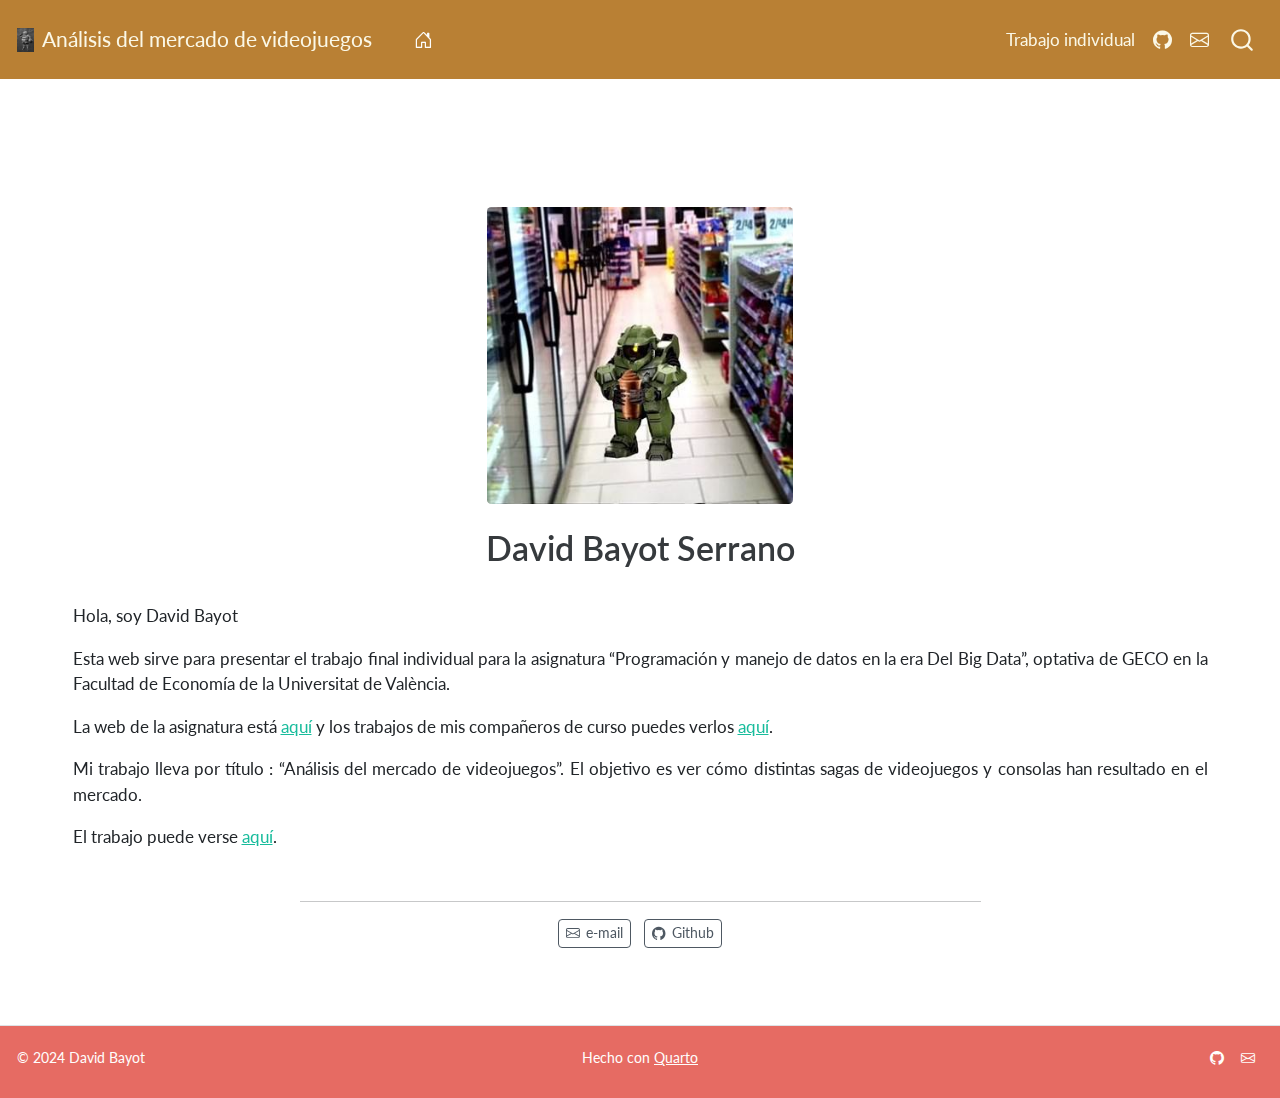
<file: docs/index.html>
<!DOCTYPE html>
<html xmlns="http://www.w3.org/1999/xhtml" lang="es" xml:lang="es"><head>

<meta charset="utf-8">
<meta name="generator" content="quarto-1.3.450">

<meta name="viewport" content="width=device-width, initial-scale=1.0, user-scalable=yes">


<title>Análisis del mercado de videojuegos - David Bayot Serrano</title>
<style>
code{white-space: pre-wrap;}
span.smallcaps{font-variant: small-caps;}
div.columns{display: flex; gap: min(4vw, 1.5em);}
div.column{flex: auto; overflow-x: auto;}
div.hanging-indent{margin-left: 1.5em; text-indent: -1.5em;}
ul.task-list{list-style: none;}
ul.task-list li input[type="checkbox"] {
  width: 0.8em;
  margin: 0 0.8em 0.2em -1em; /* quarto-specific, see https://github.com/quarto-dev/quarto-cli/issues/4556 */ 
  vertical-align: middle;
}
</style>


<script src="site_libs/quarto-nav/quarto-nav.js"></script>
<script src="site_libs/quarto-nav/headroom.min.js"></script>
<script src="site_libs/clipboard/clipboard.min.js"></script>
<script src="site_libs/quarto-search/autocomplete.umd.js"></script>
<script src="site_libs/quarto-search/fuse.min.js"></script>
<script src="site_libs/quarto-search/quarto-search.js"></script>
<meta name="quarto:offset" content="./">
<link href="././imagenes/siegward.jpg" rel="icon" type="image/jpeg">
<script src="site_libs/quarto-html/quarto.js"></script>
<script src="site_libs/quarto-html/popper.min.js"></script>
<script src="site_libs/quarto-html/tippy.umd.min.js"></script>
<link href="site_libs/quarto-html/tippy.css" rel="stylesheet">
<link href="site_libs/quarto-html/quarto-syntax-highlighting.css" rel="stylesheet" id="quarto-text-highlighting-styles">
<script src="site_libs/bootstrap/bootstrap.min.js"></script>
<link href="site_libs/bootstrap/bootstrap-icons.css" rel="stylesheet">
<link href="site_libs/bootstrap/bootstrap.min.css" rel="stylesheet" id="quarto-bootstrap" data-mode="light">
<script id="quarto-search-options" type="application/json">{
  "location": "navbar",
  "copy-button": true,
  "collapse-after": 3,
  "panel-placement": "end",
  "type": "overlay",
  "limit": 20,
  "language": {
    "search-no-results-text": "Sin resultados",
    "search-matching-documents-text": "documentos encontrados",
    "search-copy-link-title": "Copiar el enlace en la búsqueda",
    "search-hide-matches-text": "Ocultar resultados adicionales",
    "search-more-match-text": "resultado adicional en este documento",
    "search-more-matches-text": "resultados adicionales en este documento",
    "search-clear-button-title": "Borrar",
    "search-detached-cancel-button-title": "Cancelar",
    "search-submit-button-title": "Enviar",
    "search-label": "Buscar"
  }
}</script>


<link rel="stylesheet" href="my_styles.css">
</head>

<body class="nav-fixed">

<div id="quarto-search-results"></div>
  <header id="quarto-header" class="headroom fixed-top">
    <nav class="navbar navbar-expand-lg navbar-dark ">
      <div class="navbar-container container-fluid">
      <div class="navbar-brand-container">
    <a href="./index.html" class="navbar-brand navbar-brand-logo">
    <img src="././imagenes/siegward.jpg" alt="" class="navbar-logo">
    </a>
    <a class="navbar-brand" href="./index.html">
    <span class="navbar-title">Análisis del mercado de videojuegos</span>
    </a>
  </div>
            <div id="quarto-search" class="" title="Buscar"></div>
          <button class="navbar-toggler" type="button" data-bs-toggle="collapse" data-bs-target="#navbarCollapse" aria-controls="navbarCollapse" aria-expanded="false" aria-label="Navegación de palanca" onclick="if (window.quartoToggleHeadroom) { window.quartoToggleHeadroom(); }">
  <span class="navbar-toggler-icon"></span>
</button>
          <div class="collapse navbar-collapse" id="navbarCollapse">
            <ul class="navbar-nav navbar-nav-scroll me-auto">
  <li class="nav-item compact">
    <a class="nav-link active" href="./index.html" rel="" target="" aria-current="page"><i class="bi bi-house-door" role="img">
</i> 
 <span class="menu-text"></span></a>
  </li>  
</ul>
            <ul class="navbar-nav navbar-nav-scroll ms-auto">
  <li class="nav-item">
    <a class="nav-link" href="./my_trabajo_BigData.html" rel="" target="">
 <span class="menu-text">Trabajo individual</span></a>
  </li>  
  <li class="nav-item compact">
    <a class="nav-link" href="https://github.com/" rel="" target=""><i class="bi bi-github" role="img">
</i> 
 <span class="menu-text"></span></a>
  </li>  
  <li class="nav-item compact">
    <a class="nav-link" href="mailto:dabase@alumni.uv.es" rel="" target=""><i class="bi bi-envelope" role="img">
</i> 
 <span class="menu-text"></span></a>
  </li>  
</ul>
            <div class="quarto-navbar-tools">
</div>
          </div> <!-- /navcollapse -->
      </div> <!-- /container-fluid -->
    </nav>
</header>
<!-- content -->
<div id="quarto-content" class="quarto-container page-columns page-rows-contents page-layout-full page-navbar">
<!-- sidebar -->
<!-- margin-sidebar -->
    
<!-- main -->
<div class="quarto-about-jolla column-page">
  <img src="imagenes/my_image.jpg" class="about-image
  rounded " style="width: 18em;">
 <header id="title-block-header" class="quarto-title-block default">
<div class="quarto-title">
<h1 class="title">David Bayot Serrano</h1>
</div>
<div class="quarto-title-meta">
  </div>
</header><main class="content column-page" id="quarto-document-content">
<p>Hola, soy David Bayot</p>
<p>Esta web sirve para presentar el trabajo final individual para la asignatura “Programación y manejo de datos en la era Del Big Data”, optativa de GECO en la Facultad de Economía de la Universitat de València.</p>
<p>La web de la asignatura está <a href="https://perezp44.github.io/intro-ds-23-24-web/" target="_blank">aquí</a> y los trabajos de mis compañeros de curso puedes verlos <a href="https://perezp44.github.io/intro-ds-23-24-web/05-trabajos-estudiantes.html" target="_blank">aquí</a>.</p>
<p>Mi trabajo lleva por título : “Análisis del mercado de videojuegos”. El objetivo es ver cómo distintas sagas de videojuegos y consolas han resultado en el mercado.</p>
<p>El trabajo puede verse <a href="my_trabajo_BigData.html">aquí</a>.</p>


</main> 
  <hr class="about-sep">
   <div class="about-links">
  <a href="mailto:<dabase@alumni.uv.es>" class="about-link" rel="" target="">
    <i class="bi bi-envelope"></i>
     <span class="about-link-text">e-mail</span>
  </a>
  <a href="https://github.com/<Dabrando8>" class="about-link" rel="" target="">
    <i class="bi bi-github"></i>
     <span class="about-link-text">Github</span>
  </a>
</div>
</div>
 <!-- /main -->
<script id="quarto-html-after-body" type="application/javascript">
window.document.addEventListener("DOMContentLoaded", function (event) {
  const toggleBodyColorMode = (bsSheetEl) => {
    const mode = bsSheetEl.getAttribute("data-mode");
    const bodyEl = window.document.querySelector("body");
    if (mode === "dark") {
      bodyEl.classList.add("quarto-dark");
      bodyEl.classList.remove("quarto-light");
    } else {
      bodyEl.classList.add("quarto-light");
      bodyEl.classList.remove("quarto-dark");
    }
  }
  const toggleBodyColorPrimary = () => {
    const bsSheetEl = window.document.querySelector("link#quarto-bootstrap");
    if (bsSheetEl) {
      toggleBodyColorMode(bsSheetEl);
    }
  }
  toggleBodyColorPrimary();  
  const isCodeAnnotation = (el) => {
    for (const clz of el.classList) {
      if (clz.startsWith('code-annotation-')) {                     
        return true;
      }
    }
    return false;
  }
  const clipboard = new window.ClipboardJS('.code-copy-button', {
    text: function(trigger) {
      const codeEl = trigger.previousElementSibling.cloneNode(true);
      for (const childEl of codeEl.children) {
        if (isCodeAnnotation(childEl)) {
          childEl.remove();
        }
      }
      return codeEl.innerText;
    }
  });
  clipboard.on('success', function(e) {
    // button target
    const button = e.trigger;
    // don't keep focus
    button.blur();
    // flash "checked"
    button.classList.add('code-copy-button-checked');
    var currentTitle = button.getAttribute("title");
    button.setAttribute("title", "Copiado");
    let tooltip;
    if (window.bootstrap) {
      button.setAttribute("data-bs-toggle", "tooltip");
      button.setAttribute("data-bs-placement", "left");
      button.setAttribute("data-bs-title", "Copiado");
      tooltip = new bootstrap.Tooltip(button, 
        { trigger: "manual", 
          customClass: "code-copy-button-tooltip",
          offset: [0, -8]});
      tooltip.show();    
    }
    setTimeout(function() {
      if (tooltip) {
        tooltip.hide();
        button.removeAttribute("data-bs-title");
        button.removeAttribute("data-bs-toggle");
        button.removeAttribute("data-bs-placement");
      }
      button.setAttribute("title", currentTitle);
      button.classList.remove('code-copy-button-checked');
    }, 1000);
    // clear code selection
    e.clearSelection();
  });
  function tippyHover(el, contentFn) {
    const config = {
      allowHTML: true,
      content: contentFn,
      maxWidth: 500,
      delay: 100,
      arrow: false,
      appendTo: function(el) {
          return el.parentElement;
      },
      interactive: true,
      interactiveBorder: 10,
      theme: 'quarto',
      placement: 'bottom-start'
    };
    window.tippy(el, config); 
  }
  const noterefs = window.document.querySelectorAll('a[role="doc-noteref"]');
  for (var i=0; i<noterefs.length; i++) {
    const ref = noterefs[i];
    tippyHover(ref, function() {
      // use id or data attribute instead here
      let href = ref.getAttribute('data-footnote-href') || ref.getAttribute('href');
      try { href = new URL(href).hash; } catch {}
      const id = href.replace(/^#\/?/, "");
      const note = window.document.getElementById(id);
      return note.innerHTML;
    });
  }
      let selectedAnnoteEl;
      const selectorForAnnotation = ( cell, annotation) => {
        let cellAttr = 'data-code-cell="' + cell + '"';
        let lineAttr = 'data-code-annotation="' +  annotation + '"';
        const selector = 'span[' + cellAttr + '][' + lineAttr + ']';
        return selector;
      }
      const selectCodeLines = (annoteEl) => {
        const doc = window.document;
        const targetCell = annoteEl.getAttribute("data-target-cell");
        const targetAnnotation = annoteEl.getAttribute("data-target-annotation");
        const annoteSpan = window.document.querySelector(selectorForAnnotation(targetCell, targetAnnotation));
        const lines = annoteSpan.getAttribute("data-code-lines").split(",");
        const lineIds = lines.map((line) => {
          return targetCell + "-" + line;
        })
        let top = null;
        let height = null;
        let parent = null;
        if (lineIds.length > 0) {
            //compute the position of the single el (top and bottom and make a div)
            const el = window.document.getElementById(lineIds[0]);
            top = el.offsetTop;
            height = el.offsetHeight;
            parent = el.parentElement.parentElement;
          if (lineIds.length > 1) {
            const lastEl = window.document.getElementById(lineIds[lineIds.length - 1]);
            const bottom = lastEl.offsetTop + lastEl.offsetHeight;
            height = bottom - top;
          }
          if (top !== null && height !== null && parent !== null) {
            // cook up a div (if necessary) and position it 
            let div = window.document.getElementById("code-annotation-line-highlight");
            if (div === null) {
              div = window.document.createElement("div");
              div.setAttribute("id", "code-annotation-line-highlight");
              div.style.position = 'absolute';
              parent.appendChild(div);
            }
            div.style.top = top - 2 + "px";
            div.style.height = height + 4 + "px";
            let gutterDiv = window.document.getElementById("code-annotation-line-highlight-gutter");
            if (gutterDiv === null) {
              gutterDiv = window.document.createElement("div");
              gutterDiv.setAttribute("id", "code-annotation-line-highlight-gutter");
              gutterDiv.style.position = 'absolute';
              const codeCell = window.document.getElementById(targetCell);
              const gutter = codeCell.querySelector('.code-annotation-gutter');
              gutter.appendChild(gutterDiv);
            }
            gutterDiv.style.top = top - 2 + "px";
            gutterDiv.style.height = height + 4 + "px";
          }
          selectedAnnoteEl = annoteEl;
        }
      };
      const unselectCodeLines = () => {
        const elementsIds = ["code-annotation-line-highlight", "code-annotation-line-highlight-gutter"];
        elementsIds.forEach((elId) => {
          const div = window.document.getElementById(elId);
          if (div) {
            div.remove();
          }
        });
        selectedAnnoteEl = undefined;
      };
      // Attach click handler to the DT
      const annoteDls = window.document.querySelectorAll('dt[data-target-cell]');
      for (const annoteDlNode of annoteDls) {
        annoteDlNode.addEventListener('click', (event) => {
          const clickedEl = event.target;
          if (clickedEl !== selectedAnnoteEl) {
            unselectCodeLines();
            const activeEl = window.document.querySelector('dt[data-target-cell].code-annotation-active');
            if (activeEl) {
              activeEl.classList.remove('code-annotation-active');
            }
            selectCodeLines(clickedEl);
            clickedEl.classList.add('code-annotation-active');
          } else {
            // Unselect the line
            unselectCodeLines();
            clickedEl.classList.remove('code-annotation-active');
          }
        });
      }
  const findCites = (el) => {
    const parentEl = el.parentElement;
    if (parentEl) {
      const cites = parentEl.dataset.cites;
      if (cites) {
        return {
          el,
          cites: cites.split(' ')
        };
      } else {
        return findCites(el.parentElement)
      }
    } else {
      return undefined;
    }
  };
  var bibliorefs = window.document.querySelectorAll('a[role="doc-biblioref"]');
  for (var i=0; i<bibliorefs.length; i++) {
    const ref = bibliorefs[i];
    const citeInfo = findCites(ref);
    if (citeInfo) {
      tippyHover(citeInfo.el, function() {
        var popup = window.document.createElement('div');
        citeInfo.cites.forEach(function(cite) {
          var citeDiv = window.document.createElement('div');
          citeDiv.classList.add('hanging-indent');
          citeDiv.classList.add('csl-entry');
          var biblioDiv = window.document.getElementById('ref-' + cite);
          if (biblioDiv) {
            citeDiv.innerHTML = biblioDiv.innerHTML;
          }
          popup.appendChild(citeDiv);
        });
        return popup.innerHTML;
      });
    }
  }
});
</script>
</div> <!-- /content -->
<footer class="footer">
  <div class="nav-footer">
    <div class="nav-footer-left">© 2024 David Bayot</div>   
    <div class="nav-footer-center">Hecho con <a href="https://quarto.org">Quarto</a></div>
    <div class="nav-footer-right">
      <ul class="footer-items list-unstyled">
    <li class="nav-item compact">
    <a class="nav-link" href="https://github.com/<Dabrando8>">
      <i class="bi bi-github" role="img">
</i> 
    </a>
  </li>  
    <li class="nav-item compact">
    <a class="nav-link" href="mailto:<dabase>@alumni.uv.es">
      <i class="bi bi-envelope" role="img">
</i> 
    </a>
  </li>  
</ul>
    </div>
  </div>
</footer>



</body></html>
</file>
<file: docs/site_libs/quarto-html/tippy.css>
.tippy-box[data-animation=fade][data-state=hidden]{opacity:0}[data-tippy-root]{max-width:calc(100vw - 10px)}.tippy-box{position:relative;background-color:#333;color:#fff;border-radius:4px;font-size:14px;line-height:1.4;white-space:normal;outline:0;transition-property:transform,visibility,opacity}.tippy-box[data-placement^=top]>.tippy-arrow{bottom:0}.tippy-box[data-placement^=top]>.tippy-arrow:before{bottom:-7px;left:0;border-width:8px 8px 0;border-top-color:initial;transform-origin:center top}.tippy-box[data-placement^=bottom]>.tippy-arrow{top:0}.tippy-box[data-placement^=bottom]>.tippy-arrow:before{top:-7px;left:0;border-width:0 8px 8px;border-bottom-color:initial;transform-origin:center bottom}.tippy-box[data-placement^=left]>.tippy-arrow{right:0}.tippy-box[data-placement^=left]>.tippy-arrow:before{border-width:8px 0 8px 8px;border-left-color:initial;right:-7px;transform-origin:center left}.tippy-box[data-placement^=right]>.tippy-arrow{left:0}.tippy-box[data-placement^=right]>.tippy-arrow:before{left:-7px;border-width:8px 8px 8px 0;border-right-color:initial;transform-origin:center right}.tippy-box[data-inertia][data-state=visible]{transition-timing-function:cubic-bezier(.54,1.5,.38,1.11)}.tippy-arrow{width:16px;height:16px;color:#333}.tippy-arrow:before{content:"";position:absolute;border-color:transparent;border-style:solid}.tippy-content{position:relative;padding:5px 9px;z-index:1}
</file>
<file: docs/site_libs/quarto-html/quarto-syntax-highlighting.css>
/* quarto syntax highlight colors */
:root {
  --quarto-hl-ot-color: #d91e18;
  --quarto-hl-at-color: #a55a00;
  --quarto-hl-ss-color: #008000;
  --quarto-hl-an-color: #696969;
  --quarto-hl-fu-color: #06287e;
  --quarto-hl-st-color: #008000;
  --quarto-hl-cf-color: #d91e18;
  --quarto-hl-op-color: #00769e;
  --quarto-hl-er-color: #7928a1;
  --quarto-hl-bn-color: #7928a1;
  --quarto-hl-al-color: #7928a1;
  --quarto-hl-va-color: #a55a00;
  --quarto-hl-bu-color: inherit;
  --quarto-hl-ex-color: inherit;
  --quarto-hl-pp-color: #7928a1;
  --quarto-hl-in-color: #696969;
  --quarto-hl-vs-color: #008000;
  --quarto-hl-wa-color: #696969;
  --quarto-hl-do-color: #696969;
  --quarto-hl-im-color: inherit;
  --quarto-hl-ch-color: #008000;
  --quarto-hl-dt-color: #7928a1;
  --quarto-hl-fl-color: #a55a00;
  --quarto-hl-co-color: #696969;
  --quarto-hl-cv-color: #696969;
  --quarto-hl-cn-color: #d91e18;
  --quarto-hl-sc-color: #00769e;
  --quarto-hl-dv-color: #7928a1;
  --quarto-hl-kw-color: #d91e18;
}

/* other quarto variables */
:root {
  --quarto-font-monospace: SFMono-Regular, Menlo, Monaco, Consolas, "Liberation Mono", "Courier New", monospace;
}

pre > code.sourceCode > span {
  color: #545454;
}

code span {
  color: #545454;
}

code.sourceCode > span {
  color: #545454;
}

div.sourceCode,
div.sourceCode pre.sourceCode {
  color: #545454;
}

code span.ot {
  color: #d91e18;
  font-style: inherit;
}

code span.at {
  color: #a55a00;
  font-style: inherit;
}

code span.ss {
  color: #008000;
  font-style: inherit;
}

code span.an {
  color: #696969;
  font-style: inherit;
}

code span.fu {
  color: #06287e;
  font-style: inherit;
}

code span.st {
  color: #008000;
  font-style: inherit;
}

code span.cf {
  color: #d91e18;
  font-style: inherit;
}

code span.op {
  color: #00769e;
  font-style: inherit;
}

code span.er {
  color: #7928a1;
  font-style: inherit;
}

code span.bn {
  color: #7928a1;
  font-style: inherit;
}

code span.al {
  color: #7928a1;
  font-style: inherit;
}

code span.va {
  color: #a55a00;
  font-style: inherit;
}

code span.bu {
  font-style: inherit;
}

code span.ex {
  font-style: inherit;
}

code span.pp {
  color: #7928a1;
  font-style: inherit;
}

code span.in {
  color: #696969;
  font-style: inherit;
}

code span.vs {
  color: #008000;
  font-style: inherit;
}

code span.wa {
  color: #696969;
  font-style: italic;
}

code span.do {
  color: #696969;
  font-style: italic;
}

code span.im {
  font-style: inherit;
}

code span.ch {
  color: #008000;
  font-style: inherit;
}

code span.dt {
  color: #7928a1;
  font-style: inherit;
}

code span.fl {
  color: #a55a00;
  font-style: inherit;
}

code span.co {
  color: #696969;
  font-style: inherit;
}

code span.cv {
  color: #696969;
  font-style: italic;
}

code span.cn {
  color: #d91e18;
  font-style: inherit;
}

code span.sc {
  color: #00769e;
  font-style: inherit;
}

code span.dv {
  color: #7928a1;
  font-style: inherit;
}

code span.kw {
  color: #d91e18;
  font-style: inherit;
}

.prevent-inlining {
  content: "</";
}

/*# sourceMappingURL=debc5d5d77c3f9108843748ff7464032.css.map */
</file>
<file: docs/my_styles.css>
/* css styles */


/* justificar el texto */ 
p, ul, ol {
  text-align: justify; }    
  
  
.rojo {
  color: red;
}

.pink-background {
  background-color: pink;
}

.importante {
  color: red;
  background-color: yellow;
}
</file>
